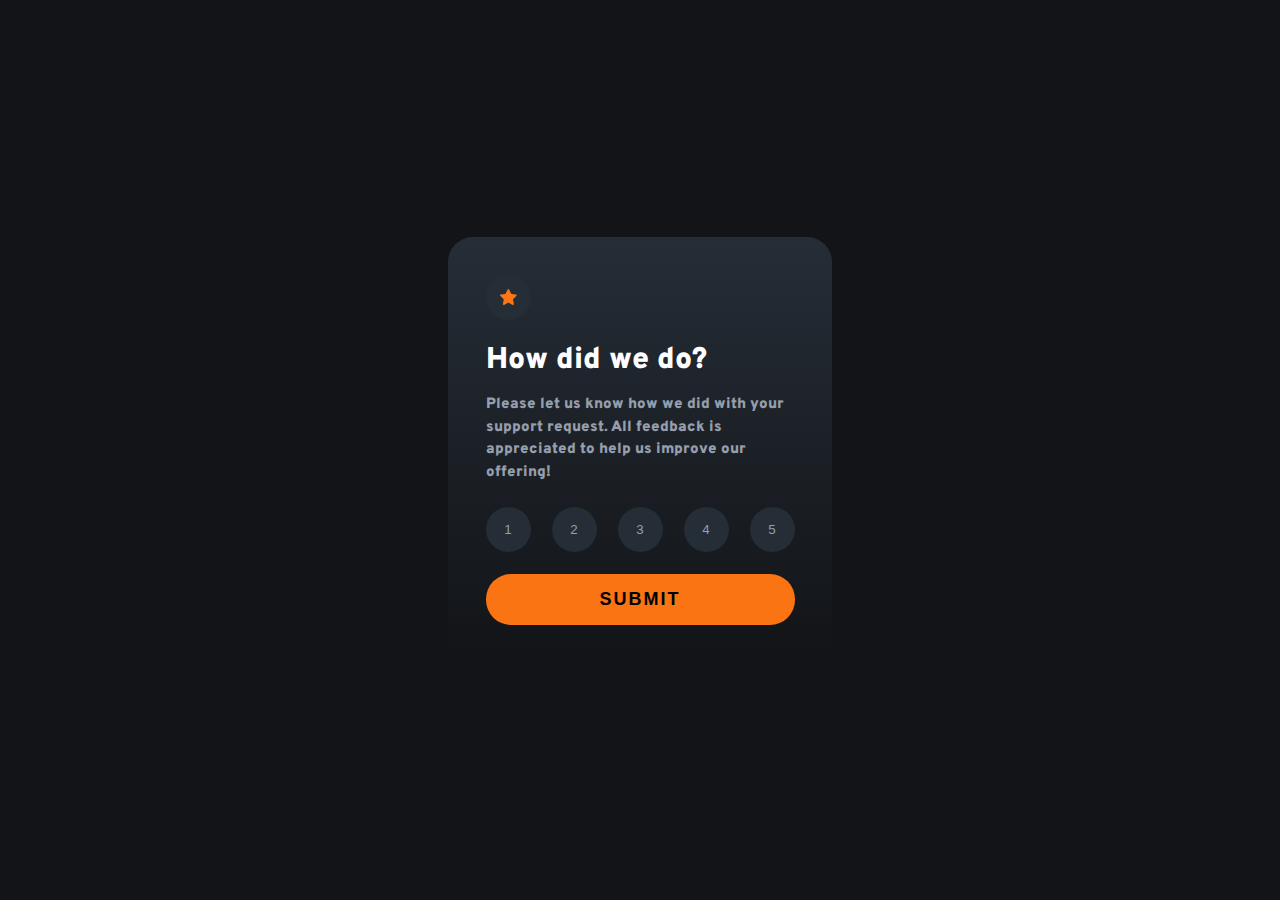
<file: index.html>
<!DOCTYPE html>
<html lang="en">
  <head>
    <meta charset="UTF-8" />
    <meta http-equiv="X-UA-Compatible" content="IE=edge" />
    <meta name="viewport" content="width=device-width, initial-scale=1.0" />

    <title>Rating Component | FEM</title>
    <meta
      name="description"
      content="A site designed to enter a rating and display a response screen."
    />
    <meta name="author" content="Robert P. Horosewski" />

    <!-- Tab Icons -->
    <link
      rel="icon"
      type="image/png"
      href="./assets/images/favicon-96x96.png"
      sizes="96x96"
    />
    <link rel="icon" type="image/svg+xml" href="./assets/images/favicon.svg" />
    <link rel="shortcut icon" href="./assets/images/favicon.ico" />
    <link
      rel="apple-touch-icon"
      sizes="180x180"
      href="./assets/images/apple-touch-icon.png"
    />
    <meta name="apple-mobile-web-app-title" content="Rating Component | FEM" />
    <link
      rel="manifest"
      href="https://horoserp.github.io/rating-component/assets/images/site.webmanifest"
    />

    <!-- Open Graph Protocol -->

    <meta property="og:title" content="Rating Component | FEM" />
    <meta property="og:type" content="website" />
    <meta
      property="og:url"
      content="https://horoserp.github.io/rating-component"
    />
    <meta
      property="og:image"
      content="https://horoserp.github.io/rating-component/assets/images/rating-component-desktop.jpeg"
    />

    <meta
      property="og:description"
      content="A site designed to enter a rating and display a response screen."
    />
    <meta property="og:locale" content="en_US" />
    <meta property="og:site_name" content="Robert's Sites" />

    <!-- My Stylesheet -->
    <link rel="stylesheet" href="./style.css" />
  </head>

  <body>
    <main>
      <div class="container">
        <div class="card">
          <div class="rating star">
            <img src="./assets/images/icon-star.svg" alt="Star" />
          </div>
          <h1>How did we do?</h1>
          <p>
            Please let us know how we did with your support request. All
            feedback is appreciated to help us improve our offering!
          </p>
          <div class="rating-container">
            <button type="button" class="rating number" value="1">1</button>
            <button type="button" class="rating number" value="2">2</button>
            <button type="button" class="rating number" value="3">3</button>
            <button type="button" class="rating number" value="4">4</button>
            <button type="button" class="rating number" value="5">5</button>
          </div>
          <button type="button" class="submit">SUBMIT</button>
        </div>
      </div>
    </main>

    <!-- My Javascript -->
    <script src="./script.js"></script>
  </body>
</html>
</file>
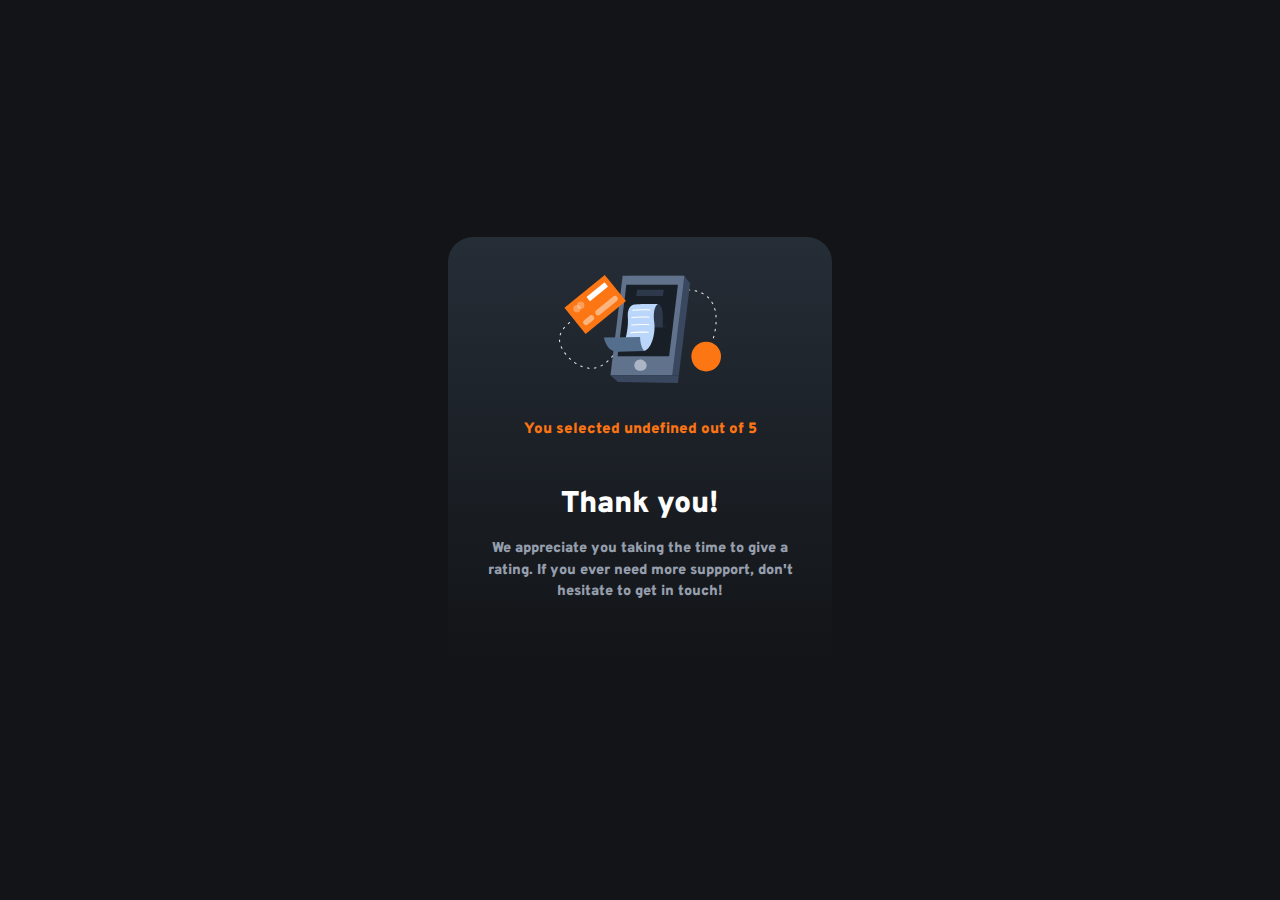
<file: thank-you.html>
<!DOCTYPE html>
<html lang="en">
  <head>
    <meta charset="UTF-8" />
    <meta http-equiv="X-UA-Compatible" content="IE=edge" />
    <meta name="viewport" content="width=device-width, initial-scale=1.0" />

    <title>Thank You!</title>
    <meta name="description" content="Thank you for your rating!" />
    <meta name="author" content="Robert P. Horosewski" />

    <!-- Tab Icons -->
    <link
      rel="icon"
      type="image/png"
      href="./assets/images/favicon-96x96.png"
      sizes="96x96"
    />
    <link rel="icon" type="image/svg+xml" href="./assets/images/favicon.svg" />
    <link rel="shortcut icon" href="./assets/images/favicon.ico" />
    <link
      rel="apple-touch-icon"
      sizes="180x180"
      href="./assets/images/apple-touch-icon.png"
    />
    <meta name="apple-mobile-web-app-title" content="Rating Component | FEM" />
    <link
      rel="manifest"
      href="https://horoserp.github.io/rating-component/assets/images/site.webmanifest"
    />

    <!-- Open Graph Protocol -->

    <meta property="og:title" content="Thank you for your rating!" />
    <meta property="og:type" content="website" />
    <meta
      property="og:url"
      content="https://horoserp.github.io/rating-component"
    />
    <meta
      property="og:image"
      content="https://horoserp.github.io/rating-component/assets/images/thank-you-desktop.jpeg"
    />

    <meta property="og:description" content="Thank you for your rating!" />
    <meta property="og:locale" content="en_US" />
    <meta property="og:site_name" content="Robert's Sites" />

    <!-- My Stylesheet -->
    <link rel="stylesheet" href="./thank-you.css" />
    <link rel="stylesheet" href="./style.css" />
  </head>

  <body>
    <main>
      <div class="container">
        <div class="card">
          <div class="image-container">
            <img
              src="./assets/images/illustration-thank-you.svg"
              alt="Processed Feeback"
            />
          </div>
          <p>You selected <span id="score">6</span> out of 5</p>
          <h1>Thank you!</h1>
          <p>
            We appreciate you taking the time to give a rating. If you ever need
            more suppport, don't hesitate to get in touch!
          </p>
        </div>
      </div>
    </main>

    <!-- My Javascript -->
    <script src="./thankyou.js"></script>
  </body>
</html>
</file>
<file: style.css>
/* Universal Selector to remove default browser settings */
* {
  padding: 0rem;
  margin: 0rem;
  box-sizing: border-box;
}

@font-face {
  font-family: "Main";
  src: url(./assets/fonts/Overpass/static/Overpass-Black.ttf);
  font-weight: 400;
}

/* CSS Variables */
:root {
  --Orange: hsl(25, 97%, 53%);

  --White: hsl(0, 0%, 100%);
  --Light-Grey: hsl(217, 12%, 63%);
  --Dark-Blue: hsl(213, 19%, 18%);
  --Very-Dark-Blue: hsl(216, 12%, 8%);
}

html {
  font-size: 15px;
  color: var(--White);
}

body {
  font-family: "Main";
  background-color: var(--Very-Dark-Blue);
}

.container {
  display: flex;
  justify-content: center;
  align-items: center;
  height: 100vh;
}

.card {
  width: 30vw;
  padding: 2.5rem;
  background-image: linear-gradient(var(--Dark-Blue), var(--Very-Dark-Blue));
  border-radius: 25px;
}

.rating {
  background-color: var(--Dark-Blue);
  color: var(--Light-Grey);
  width: 45px;
  height: 45px;
  padding: 1rem;
  border-radius: 50%;
  display: flex;
  justify-content: center;
  align-items: center;
}

.rating.star {
  margin-bottom: 1.5rem;
}

h1 {
  padding-bottom: 1rem;
  font-weight: normal;
}

p {
  color: var(--Light-Grey);
  padding-bottom: 1.5rem;
  line-height: 1.5;
}

.rating-container {
  display: flex;
  justify-content: space-between;
  padding-bottom: 1.5rem;
}

.submit {
  background-color: var(--Orange);
  width: 100%;
  padding: 1rem 0;
  border-radius: 25px;
  font-weight: 700;
  font-size: 1.2rem;
  letter-spacing: 2px;
}

button {
  border: none;
}

.active {
  background-color: var(--White);
  color: black;
}

@media (hover: hover) {
  .submit:hover,
  .number:hover {
    cursor: pointer;
  }

  .submit:hover {
    background-color: var(--White);
  }

  .number:hover {
    background-color: var(--Orange);
    color: black;
  }
}

.submit:active {
  background-color: var(--White);
}

.clicked {
  background-color: red;
}

/* Extra small devices (phones, 600px and down) */
@media only screen and (max-width: 600px) {
  .card {
    width: 90%;
  }

  html {
    font-size: 12.5px;
  }
}

/* Small devices (portrait tablets and large phones, 600px and up) */
@media only screen and (min-width: 600px) and (max-width: 767px) {
  .card {
    width: 80%;
  }

  html {
    font-size: 13.5px;
  }

  :where(h1, p, .rating-container, .submit) {
    margin-bottom: 1.5rem;
  }

  .rating.star {
    margin-bottom: 2rem;
  }
}
/* Medium devices (landscape tablets, 768px and up) */
@media only screen and (min-width: 768px) and (max-width: 991px) {
  .card {
    width: 70%;
  }

  html {
    font-size: 14.5px;
  }

  :where(h1, p, .rating-container, .submit) {
    margin-bottom: 1.5rem;
  }

  .rating.star {
    margin-bottom: 2rem;
  }
}

/* Large devices (laptops/desktops, 992px and up) */
@media only screen and (min-width: 992px) and (max-width: 1199px) {
  .card {
    width: 40%;
  }

  :where(h1, p, .rating-container, .submit) {
    margin-bottom: 1.5rem;
  }

  .rating.star {
    margin-bottom: 2rem;
  }
}

/* Extra large devices (large laptops and desktops, 1200px and up) */
@media only screen and (min-width: 1200px) {
}
</file>
<file: thank-you.css>
/* Universal Selector to remove default browser settings */
* {
  padding: 0rem;
  margin: 0rem;
  box-sizing: border-box;
}

@font-face {
  font-family: "Main";
  src: url(./assets/fonts/Overpass/Overpass-VariableFont_wght.ttf);
}

/* CSS Variables */
:root {
  --Orange: hsl(25, 97%, 53%);

  --White: hsl(0, 0%, 100%);
  --Light-Grey: hsl(217, 12%, 63%);
  --Dark-Blue: hsl(213, 19%, 18%);
  --Very-Dark-Blue: hsl(216, 12%, 8%);
}

html {
  font-size: 15px;
  color: var(--White);
}

body {
  font-family: "Main";
  background-color: var(--Very-Dark-Blue);
}

.card {
  display: flex;
  flex-direction: column;
  justify-content: center;
  align-items: center;
}

.image-container {
  padding-bottom: 2rem;
}

p:nth-of-type(1) {
  color: var(--Orange);
  padding-bottom: 3rem;
}

p:nth-of-type(2) {
  font-size: 0.96rem;
  text-align: center;
}

/* Extra small devices (phones, 600px and down) */
@media only screen and (max-width: 600px) {
}

/* Small devices (portrait tablets and large phones, 600px and up) */
@media only screen and (min-width: 600px) and (max-width: 767px) {
}

/* Medium devices (landscape tablets, 768px and up) */
@media only screen and (min-width: 768px) and (max-width: 991px) {
}

/* Large devices (laptops/desktops, 992px and up) */
@media only screen and (min-width: 992px) and (max-width: 1199px) {
}

/* Extra large devices (large laptops and desktops, 1200px and up) */
@media only screen and (min-width: 1200px) {
}
</file>
